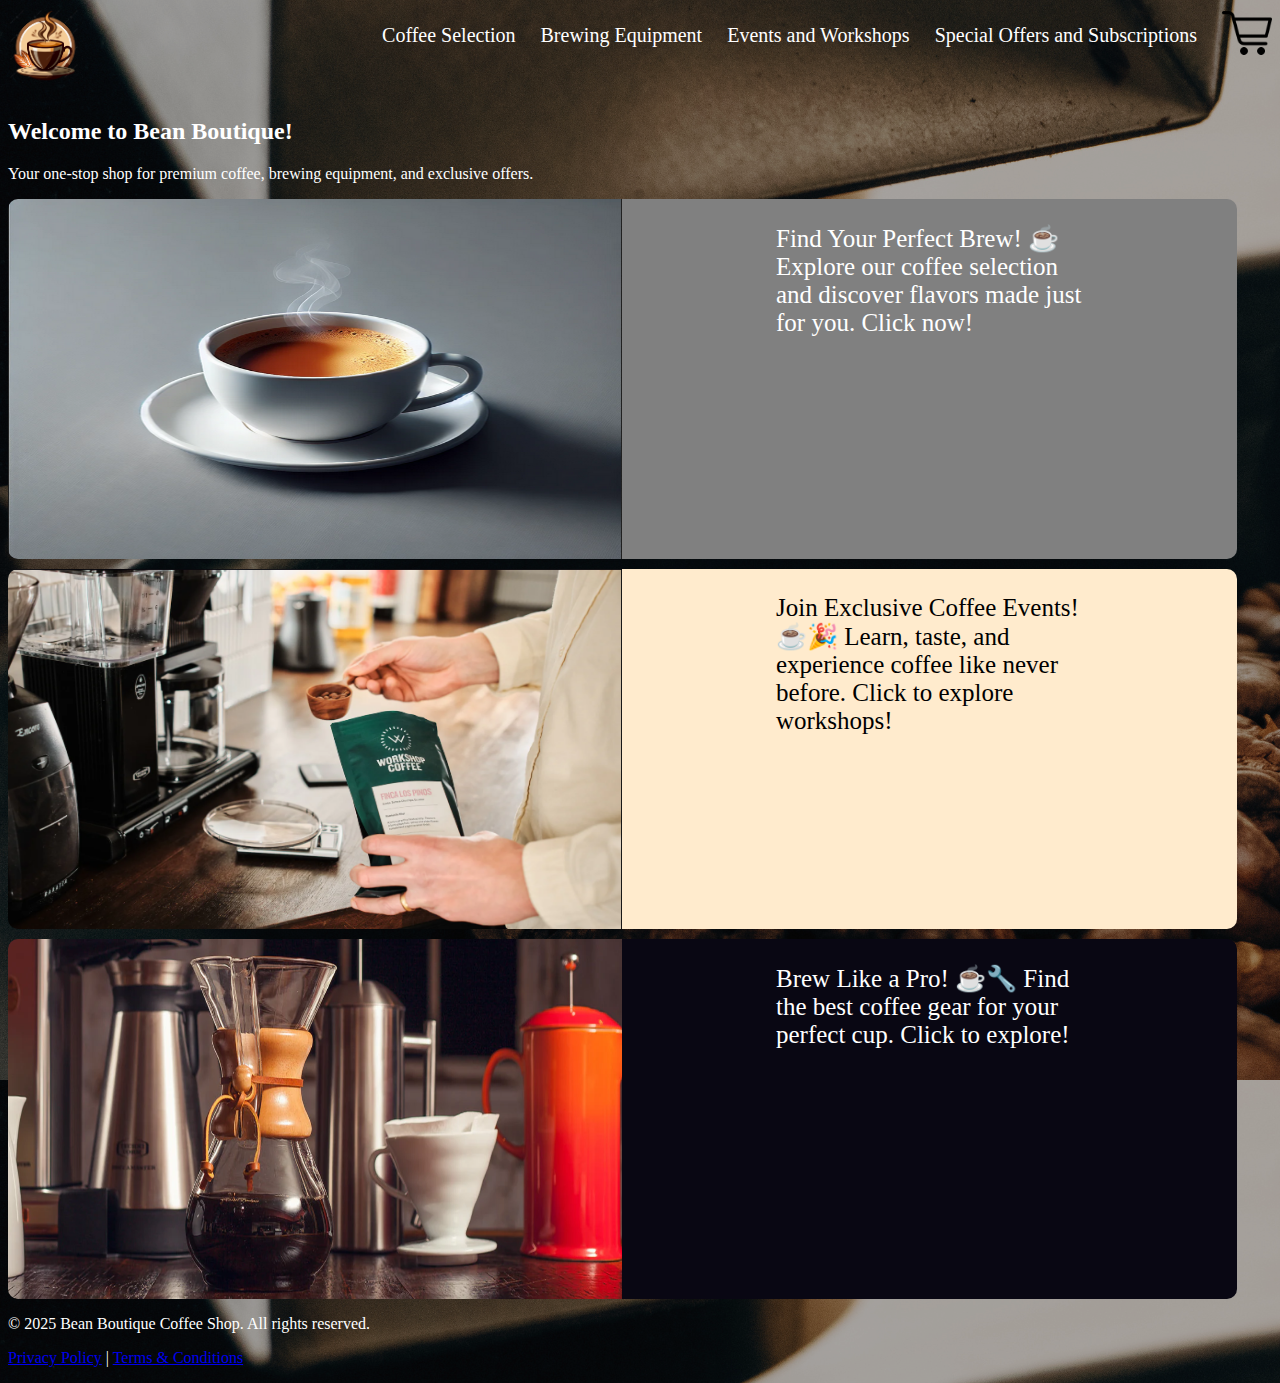
<file: index.html>
<!DOCTYPE html>
<html lang="en">

<head>
    <meta charset="UTF-8">
    <meta name="viewport" content="width=device-width, initial-scale=1.0">
    <meta http-equiv="X-UA-Compatible" content="ie=edge">
    <title>Bean Boutique Coffee Shop</title>
	<script src="Js/script.js"></script>
    <link rel="stylesheet" href="Css/styles.css"> 
</head>

<body class="equipment">
    <!-- Header Section -->
    <header>
        <div class="banner">
            <a href="index.html"><img src="Pics/coffee-logo.png"></img></a>
        </div>
        

        <nav>
            <ul>
                <li><a href="Pages/coffee-selection.html">Coffee Selection</a></li>
                <li><a href="Pages/brewing-equipment.html">Brewing Equipment</a></li>						
                <li><a href="Pages/events-workshops.html">Events and Workshops</a></li>
                <li><a href="Pages/special-offers.html">Special Offers and Subscriptions</a></li>
            </ul>
            <div class="cart">
                <a href="Pages/shopping-cart.html">
                <img src="Pics/shopping-cart-icon.png" alt=""></a>
            </div>
        </nav>
    </header>

    <!-- Main Content Section -->
    <main>
        <!-- Hero Section with Image -->
        <section class="hero">
            <h2>Welcome to Bean Boutique!</h2>
            <p>Your one-stop shop for premium coffee, brewing equipment, and exclusive offers.</p>
            <div class="card">
				<img src="Pics/coffee.png" alt="Coffee Shop" />
				<div class="content">
						<p>Find Your Perfect Brew! ☕ Explore our coffee selection and discover flavors made just for you. Click now!
					</p>
				</div>
			</div>
			<div class="card">
				<img src="Pics/workshop.png">
				<div class="content" style="background-color: blanchedalmond">
					<p><span>Join Exclusive Coffee Events! ☕🎉 Learn, taste, and experience coffee like never before. Click to explore workshops!</span></p>
				</div>
			</div>
			<div class="card">
				<img src="Pics/brewing.png">
				<div class="content" style="background-color: rgb(9, 7, 19)">
					<p style="color: white">Brew Like a Pro! ☕🔧 Find the best coffee gear for your perfect cup. Click to explore!</p>
				</div>
			</div>
			
        </section>

    
	<!-- The Modal -->
<div id="myModal" class="modal">

  <!-- Modal content -->
  <div class="modal-content">
    <span class="close">&times;</span>
    <h2>JOIN OUR NEWSLETTER</h2>
    <p>Enjoy 10% off your first order of coffee</p>
    
    <form action="#">
  	<label for="email">Email:</label>
  	<input type="text" id="email" name="email"><br><br>
  	<input type="submit" value="Submit">
	</form>
  </div>

</div>
    

    <!-- Footer Section -->
    <footer>
        <p>&copy; 2025 Bean Boutique Coffee Shop. All rights reserved.</p>
        <p><a href="privacy-policy.html">Privacy Policy</a> | <a href="terms.html">Terms & Conditions</a></p>
    </footer>

</body>

</html>
</file>
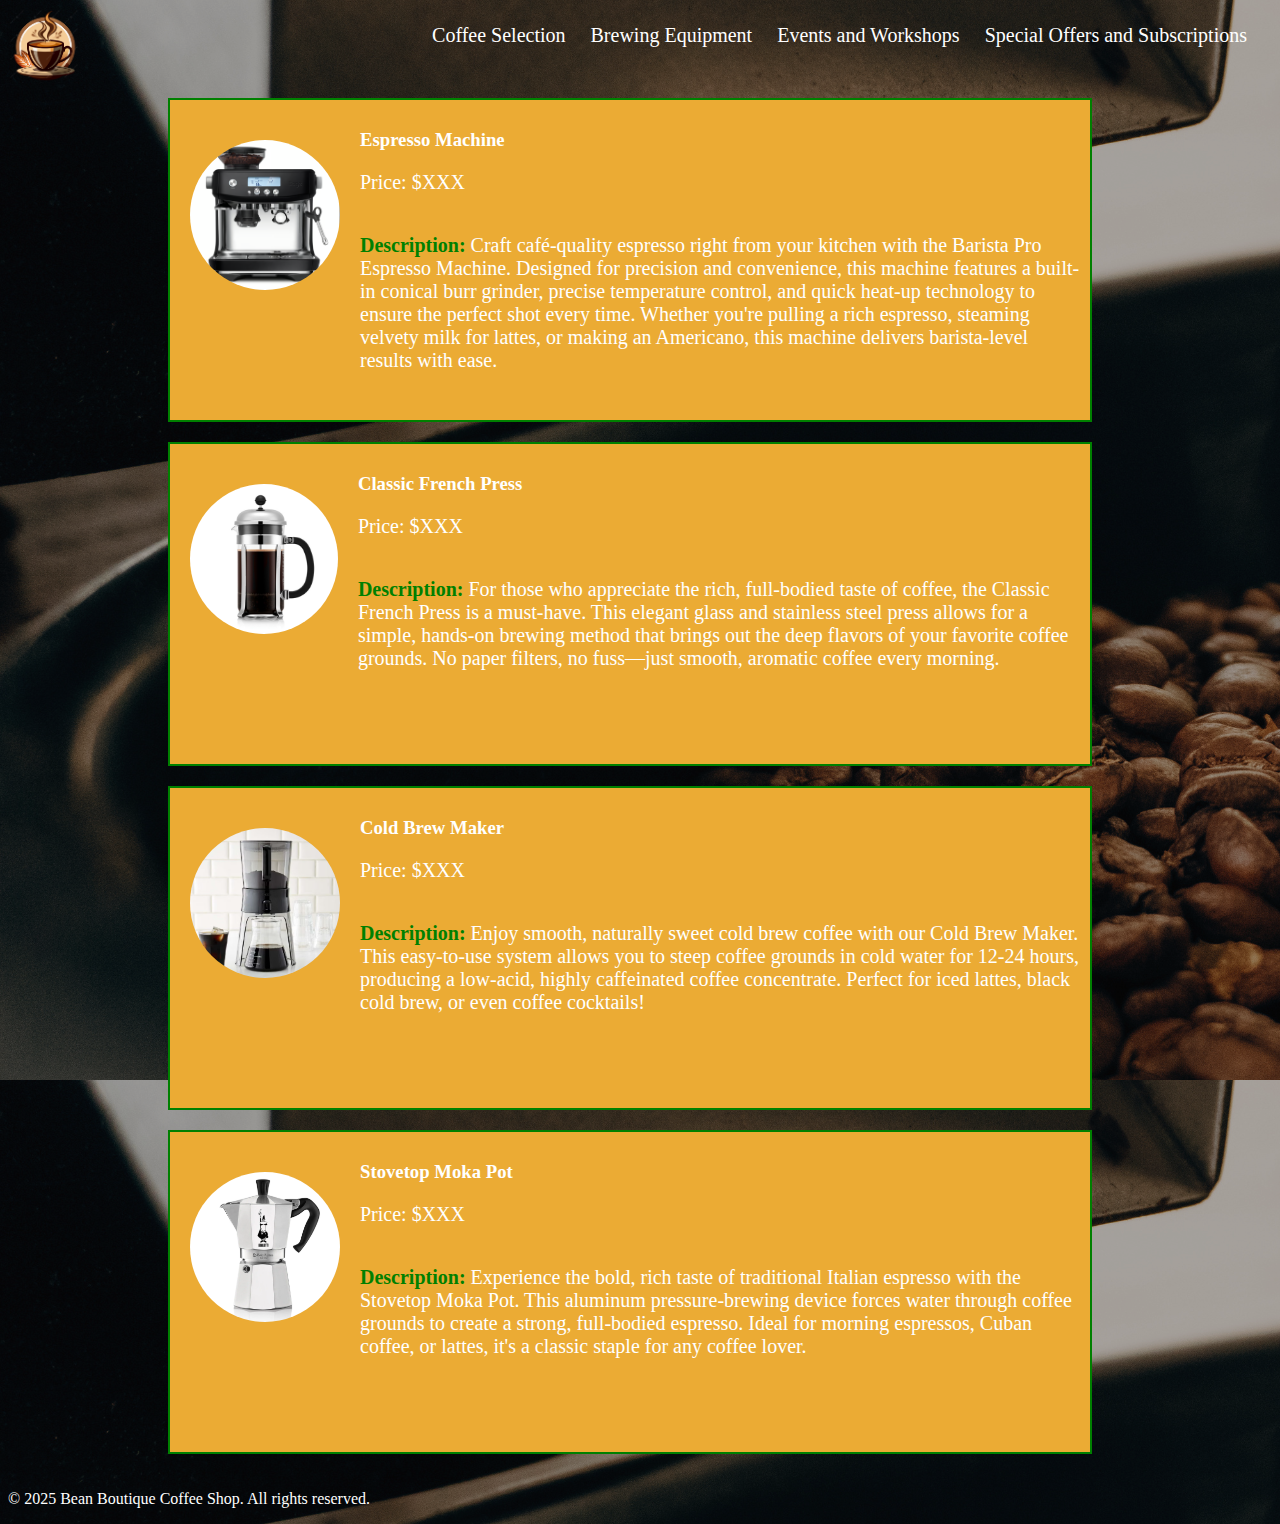
<file: Pages/brewing-equipment.html>
<!DOCTYPE html>
<html lang="en">
<head>
    <meta charset="UTF-8">
    <meta name="viewport" content="width=device-width, initial-scale=1.0">
    <title>Brewing Equipment - Bean Boutique</title>
    <link rel="stylesheet" href="../Css/styles.css">
</head>
<body class="equipment">
    <header>
	
        <div class="banner">
            <a href="../index.html"><img src="../Pics/coffee-logo.png"></img></a>
        </div>
        <nav>
            <ul>
                <li><a href="coffee-selection.html">Coffee Selection</a></li>
                <li><a href="brewing-equipment.html">Brewing Equipment</a></li>
                <li><a href="events-workshops.html">Events and Workshops</a></li>
                <li><a href="special-offers.html">Special Offers and Subscriptions</a></li>
            </ul>
        </nav>
    </header>

    <main>
        <div class="equipment menu">
			<div class="drink-item brewing">
				<img src="../Pics/espresso-machine.png">
				<div class="coffee-info">
					<h3>Espresso Machine</h3>
					<p>Price: $XXX</p>
					<p><span>Description:</span>
					Craft café-quality espresso right from your kitchen with the Barista Pro Espresso Machine. Designed for precision and convenience, this machine features a built-in conical burr grinder, precise temperature control, and quick heat-up technology to ensure the perfect shot every time. Whether you're pulling a rich espresso, steaming velvety milk for lattes, or making an Americano, this machine delivers barista-level results with ease.</p>
					<div class="brewing-info">
						<p><span>Key Features:</span>
							✅ Built-in adjustable grinder for fresh beans
							✅ 15-bar professional pressure for optimal extraction
							✅ Steam wand for silky microfoam lattes and cappuccinos
							✅ Digital display for intuitive operation
						</p>
						<p>
						<span>Usage Tip:</span> For the best espresso shot, use freshly roasted beans and adjust the grind size to balance flavor and extraction time.</p>
					</div>
				</div>
			</div>
			
			<div class="drink-item brewing">
				<img src="../Pics/french-press.png">
				<div class="coffee-info">
				
					<h3>Classic French Press</h3>
					<p>Price: $XXX</p>
					<p><span>Description:</span>
					For those who appreciate the rich, full-bodied taste of coffee, the Classic French Press is a must-have. This elegant glass and stainless steel press allows for a simple, hands-on brewing method that brings out the deep flavors of your favorite coffee grounds. No paper filters, no fuss—just smooth, aromatic coffee every morning.</p>
					<div class="brewing-info">
						<p><span>Key Features:</span>
							✅ Durable borosilicate glass with stainless steel frame
							✅ 4-minute steeping time for a perfect brew
							✅ Easy-to-clean plunger system
							✅ Available in 350ml, 800ml, and 1L sizes
						</p>
						<p>
						<span>Usage Tip:</span> For a smooth and sediment-free cup, use coarse-ground coffee and let it steep for exactly 4 minutes before pressing slowly.</p>
					</div>
			</div>
		</div>
		
		<div class="drink-item brewing">
				<img src="../Pics/cold-brew.png">
				<div class="coffee-info">
				
					<h3>Cold Brew Maker</h3>
					<p>Price: $XXX</p>
					<p><span>Description:</span>
					Enjoy smooth, naturally sweet cold brew coffee with our Cold Brew Maker. This easy-to-use system allows you to steep coffee grounds in cold water for 12-24 hours, producing a low-acid, highly caffeinated coffee concentrate. Perfect for iced lattes, black cold brew, or even coffee cocktails!
					</p>
					<div class="brewing-info">
						<p><span>Key Features:</span>
							✅ 1.5L capacity for multiple servings
							✅ Stainless steel mesh filter – no paper needed!
							✅ Airtight seal for fresh cold brew up to two weeks
							✅ Compact design fits easily in the fridge

						</p>
						<p>
						<span>Usage Tip:</span> For the best results, use a 1:4 ratio of coarse-ground coffee to cold water, and let it steep for at least 12 hours for maximum flavor.</p>
					</div>
			</div>
		</div>
		
		<div class="drink-item brewing">
				<img src="../Pics/stovetop-brew.png">
				<div class="coffee-info">
				
					<h3>Stovetop Moka Pot</h3>
					<p>Price: $XXX</p>
					<p><span>Description:</span>
					Experience the bold, rich taste of traditional Italian espresso with the Stovetop Moka Pot. This aluminum pressure-brewing device forces water through coffee grounds to create a strong, full-bodied espresso. Ideal for morning espressos, Cuban coffee, or lattes, it's a classic staple for any coffee lover.
					</p>
					<div class="brewing-info">
						<p><span>Key Features:</span>
							✅ Available in 3-cup, 6-cup, and 9-cup sizes
							✅ Durable aluminum body with heat-resistant handle
							✅ Works on gas & electric stoves (not induction-compatible)
							✅ Brews bold, concentrated coffee in just 5 minutes
						</p>
						<p>
						<span>Usage Tip:</span> To avoid bitterness, remove the Moka Pot from heat immediately after brewing and stir the coffee before pouring.</p>
					</div>
			</div>
		</div>
		
    </main>

    

    <footer>
        <p>&copy; 2025 Bean Boutique Coffee Shop. All rights reserved.</p>
    </footer>
</body>
</html>
</file>
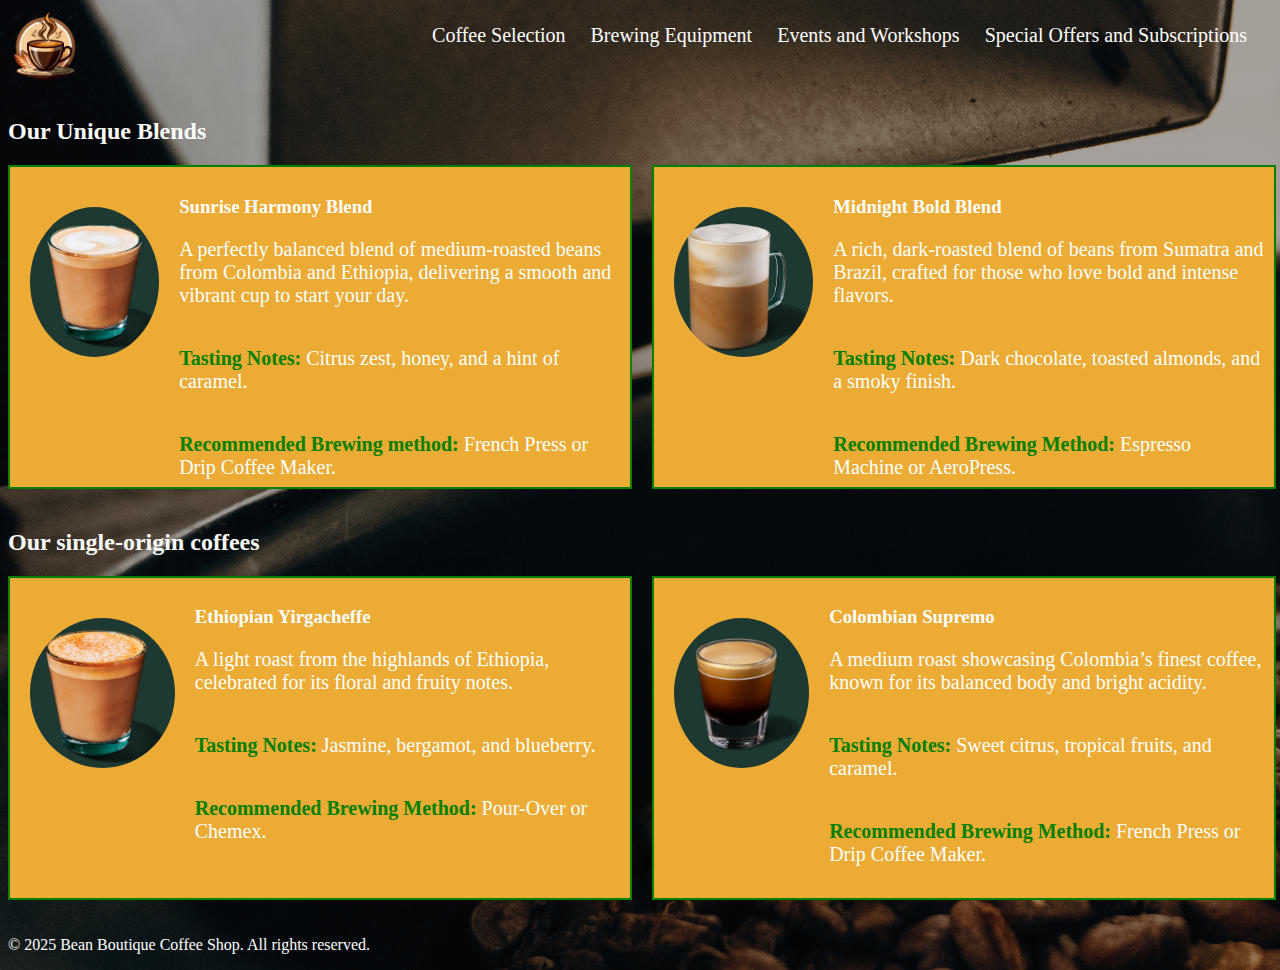
<file: Pages/coffee-selection.html>
<html lang="en">
<head>
    <meta charset="UTF-8">
    <meta name="viewport" content="width=device-width, initial-scale=1.0">
    <title>Coffee Selection - Bean Boutique</title>
    <link rel="stylesheet" href="../Css/styles.css">
</head>
<body>
    <header>
        <div class="banner">
            <a href="../index.html"><img src="../Pics/coffee-logo.png"></img></a>
        </div>
		
        <nav>
            <ul>
                <li><a href="coffee-selection.html">Coffee Selection</a></li>
                <li><a href="brewing-equipment.html">Brewing Equipment</a></li>
                <li><a href="events-workshops.html">Events and Workshops</a></li>
                <li><a href="special-offers.html">Special Offers and Subscriptions</a></li>
            </ul>
        </nav>
    </header>

	<h2>Our Unique Blends</h2>
    <div class="menu">
		
		<div class="left-drink">
			<div class="drink-item">
				<img src="../Pics/Coffee0.png">
				<div class="coffee-info">
					<h3>Sunrise Harmony Blend</h3>
					<p>A perfectly balanced blend of medium-roasted beans from Colombia and Ethiopia, delivering a smooth and vibrant cup to start your day.</p>
					<p><span>Tasting Notes:</span> Citrus zest, honey, and a hint of caramel.</p>
					<p><span>Recommended Brewing method:</span> French Press or Drip Coffee Maker.</p>
				</div>
			</div>
			
			<div class="drink-item">
				<img src="../Pics/Coffee2.png">
				<div class="coffee-info">
					<h3>Midnight Bold Blend</h3>
					<p>A rich, dark-roasted blend of beans from Sumatra and Brazil, crafted for those who love bold and intense flavors.</p>
					<p><span>Tasting Notes:</span> Dark chocolate, toasted almonds, and a smoky finish.</p>
					<p><span>Recommended Brewing Method:</span> Espresso Machine or AeroPress.</p>
					
				</div>
			</div>
				
		</div>
		
		
	</div>
	
	<h2>Our single-origin coffees</h2>
	<div class="menu">
		
		<div class="right-drink">	
			<div class="drink-item">
				<img src="../Pics/Coffee1.png">
				<div class="coffee-info">
					<h3>Ethiopian Yirgacheffe</h3>
					<p>A light roast from the highlands of Ethiopia, celebrated for its floral and fruity notes.</p>
					<p><span>Tasting Notes:</span> Jasmine, bergamot, and blueberry.</p>
					<p><span>Recommended Brewing Method:</span> Pour-Over or Chemex.</p>
				</div>
			</div>
			<div class="drink-item">
				<img src="../Pics/Coffee3.png">
				<div class="coffee-info">
					<h3>Colombian Supremo</h3>
					<p>A medium roast showcasing Colombia’s finest coffee, known for its balanced body and bright acidity.</p>
					<p><span>Tasting Notes:</span> Sweet citrus, tropical fruits, and caramel.</p>
					<p><span>Recommended Brewing Method:</span> French Press or Drip Coffee Maker.</p>
				</div>
			</div>
		</div>
	</div>
   
    <footer>
        <p>&copy; 2025 Bean Boutique Coffee Shop. All rights reserved.</p>
    </footer>
</body>
</html>
</file>
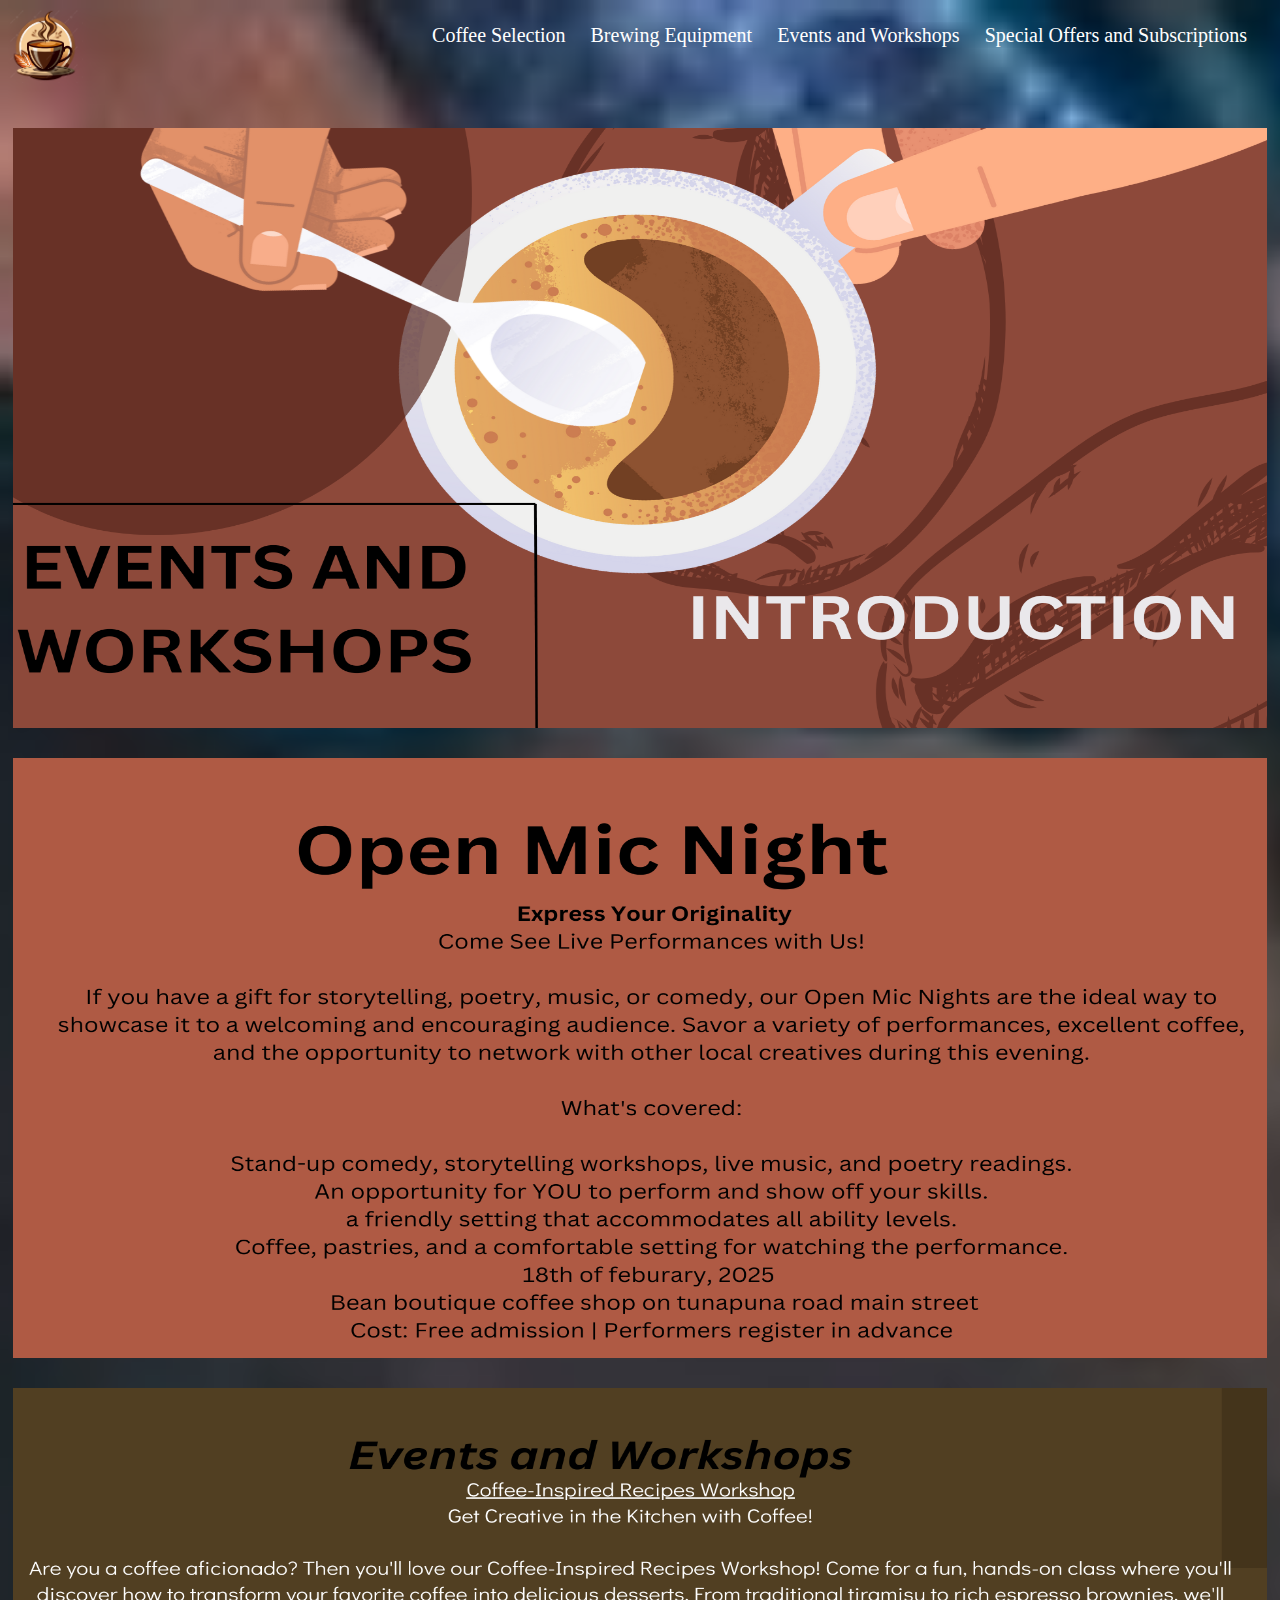
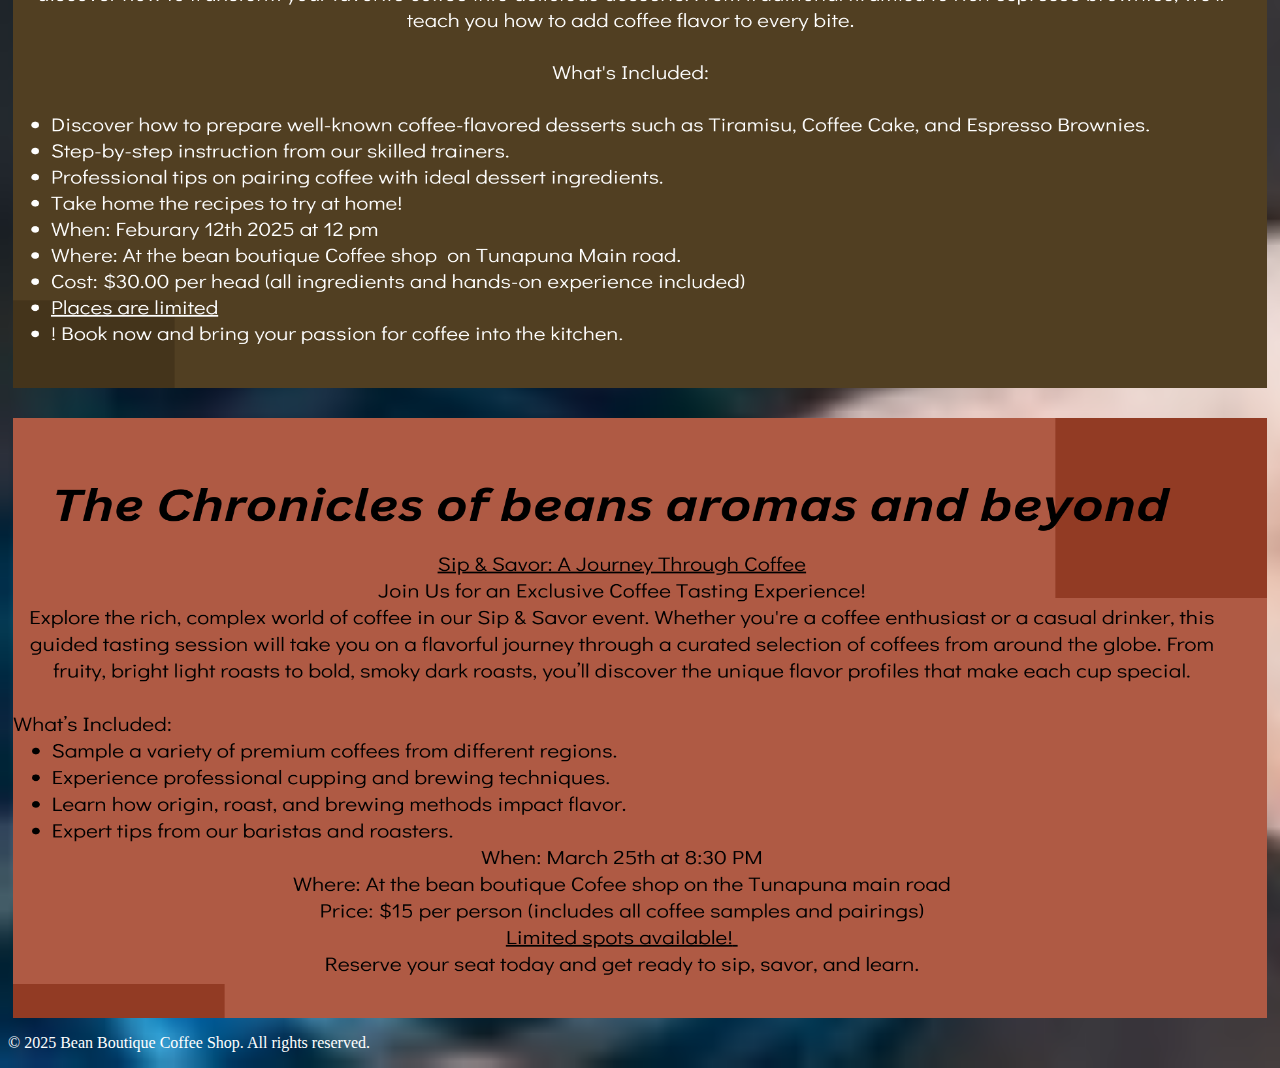
<file: Pages/events-workshops.html>
<!DOCTYPE html>
<html lang="en">
<head>
    <meta charset="UTF-8">
    <meta name="viewport" content="width=device-width, initial-scale=1.0">
    <title>Events and Workshops - Bean Boutique</title>
    <link rel="stylesheet" href="../Css/styles.css">
</head>
<body class="events">
    <header>
        <div class="banner">
            <a href="index.html"><img src="../Pics/coffee-logo.png"></img></a>
        </div>
        <nav>
            <ul>
                <li><a href="coffee-selection.html">Coffee Selection</a></li>
                <li><a href="brewing-equipment.html">Brewing Equipment</a></li>
                <li><a href="events-workshops.html">Events and Workshops</a></li>
                <li><a href="special-offers.html">Special Offers and Subscriptions</a></li>
            </ul>
        </nav>
    </header>

    <main>
        <div class="intro-card">
			<img src="../Pics/events/intro.png">
		</div>
		<div class="intro-card">
			<img src="../Pics/events/mic-night.png">
		</div>
		<div class="intro-card">
			<img src="../Pics/events/recipes.png">
		</div>
		<div class="intro-card">
			<img src="../Pics/events/sip-savor.png">
		</div>
    </main>

    <footer>
        <p>&copy; 2025 Bean Boutique Coffee Shop. All rights reserved.</p>
    </footer>
</body>
</html>
</file>
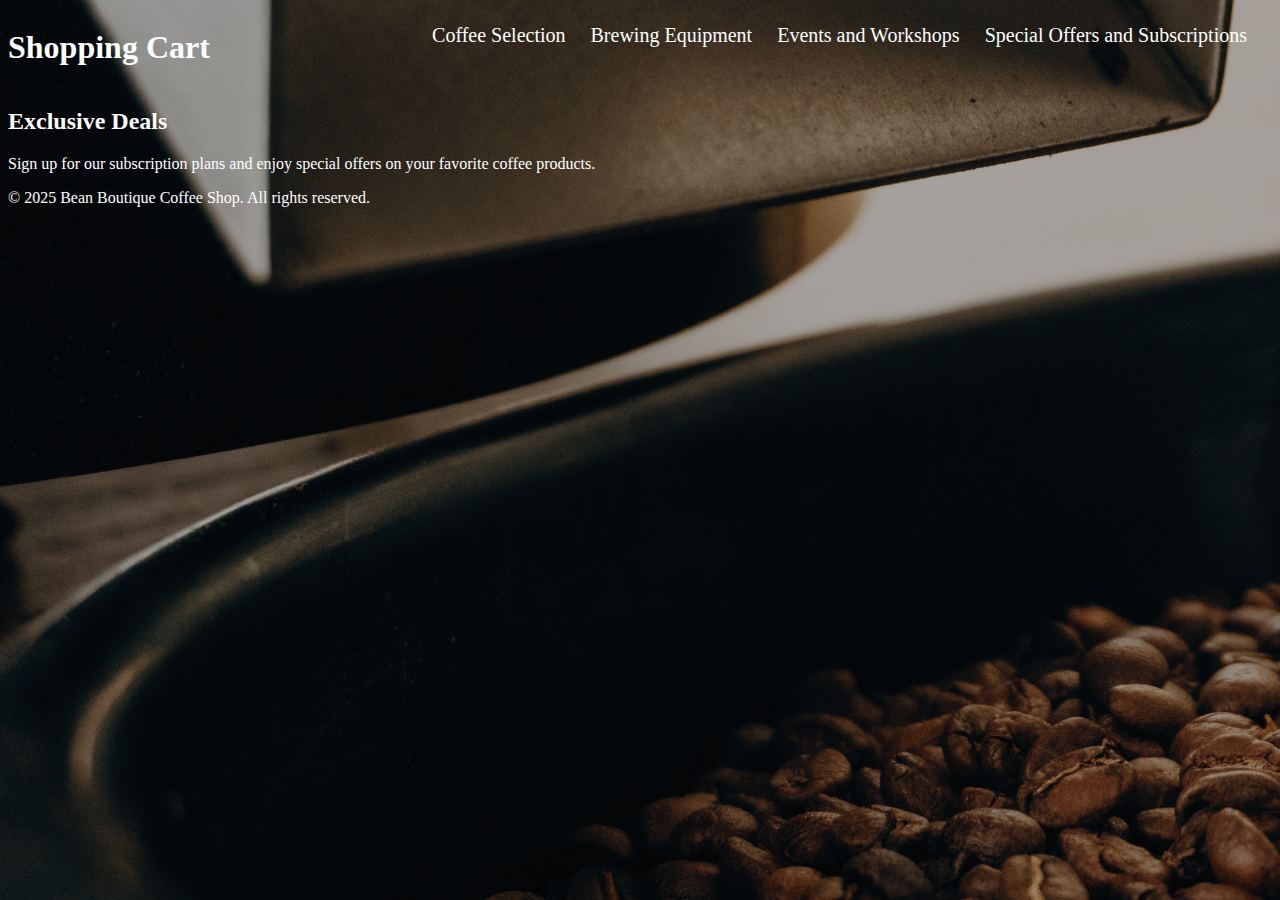
<file: Pages/shopping-cart.html>
<!DOCTYPE html>
<html lang="en">
<head>
    <meta charset="UTF-8">
    <meta name="viewport" content="width=device-width, initial-scale=1.0">
    <title>Special Offers and Subscriptions - Bean Boutique</title>
    <link rel="stylesheet" href="../Css/styles.css">
</head>
<body>
    <header>
        <h1>Shopping Cart</h1>
        <nav>
            <ul>
                <li><a href="coffee-selection.html">Coffee Selection</a></li>
                <li><a href="brewing-equipment.html">Brewing Equipment</a></li>
                <li><a href="events-workshops.html">Events and Workshops</a></li>
                <li><a href="special-offers.html">Special Offers and Subscriptions</a></li>
            </ul>
        </nav>
    </header>

    <main>
        <section>
            <h2>Exclusive Deals</h2>
            <p>Sign up for our subscription plans and enjoy special offers on your favorite coffee products.</p>
        </section>
    </main>

    <footer>
        <p>&copy; 2025 Bean Boutique Coffee Shop. All rights reserved.</p>
    </footer>
</body>
</html>
</file>
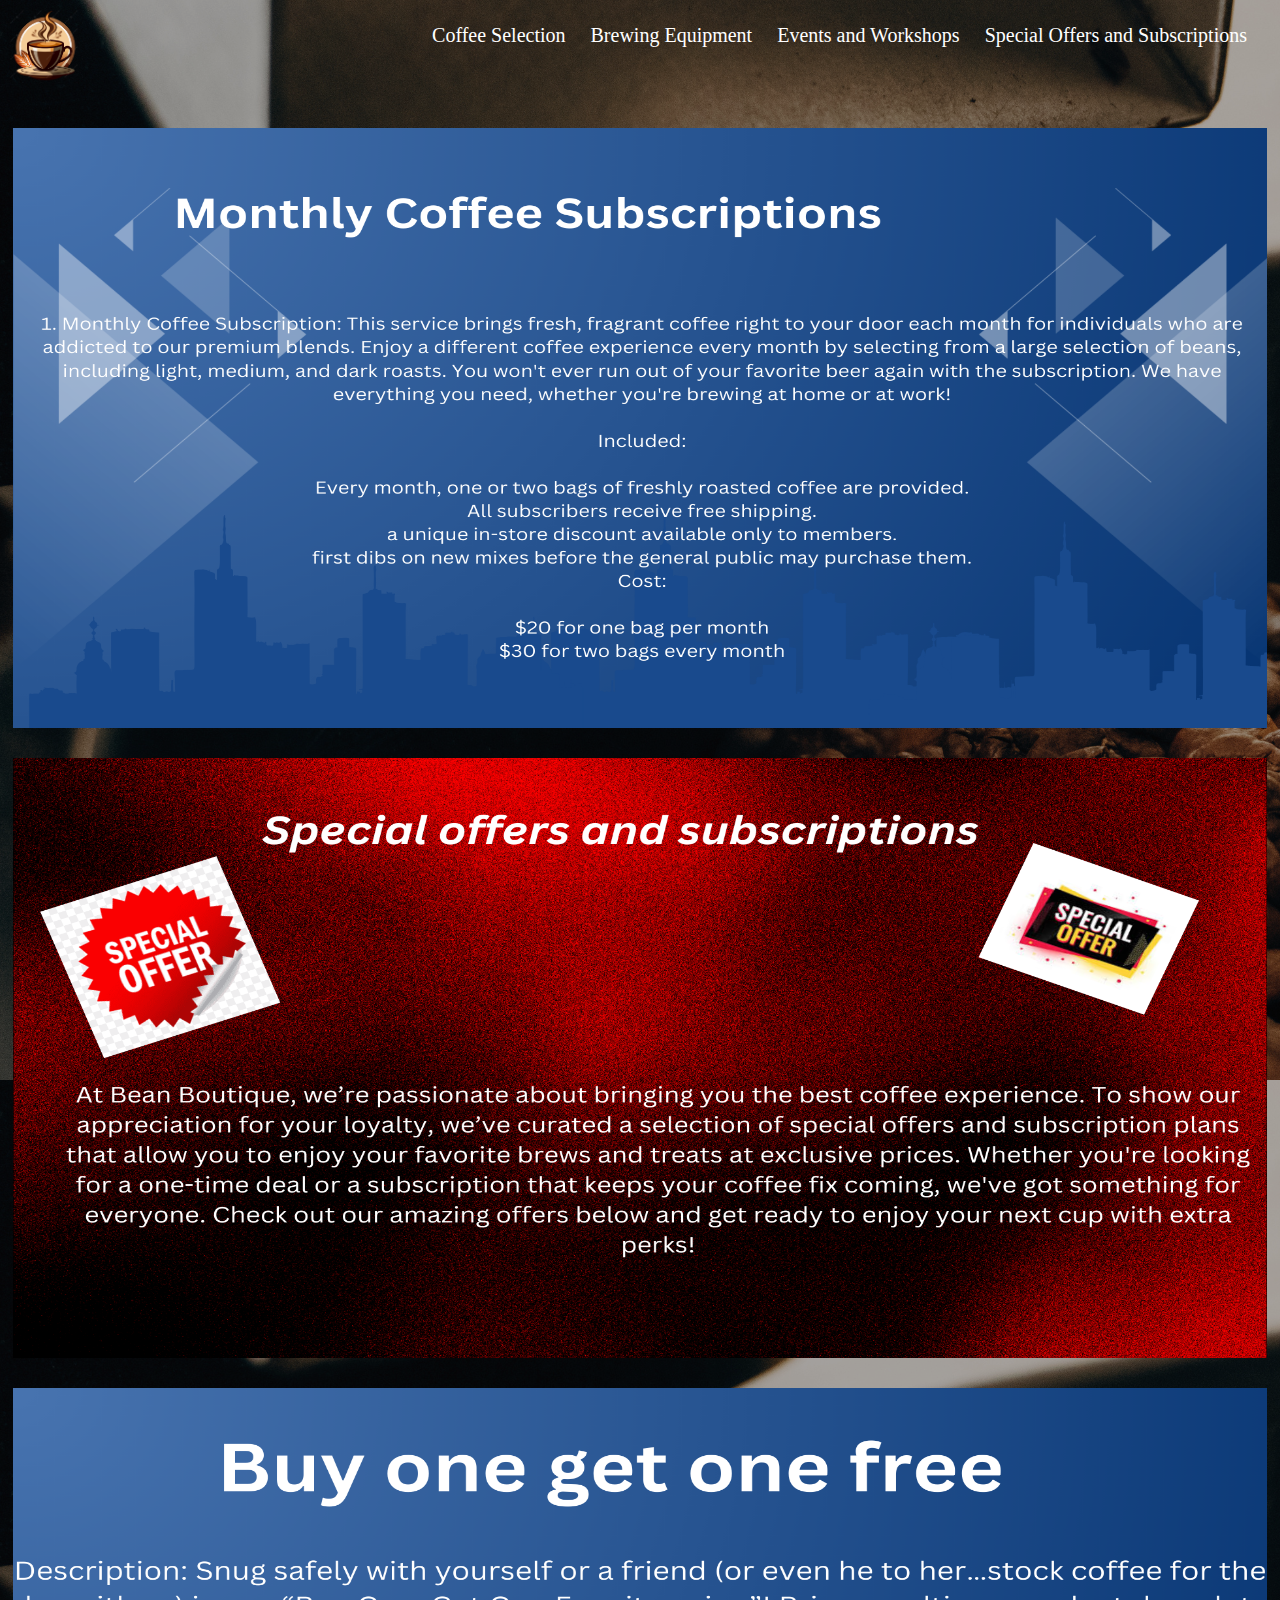
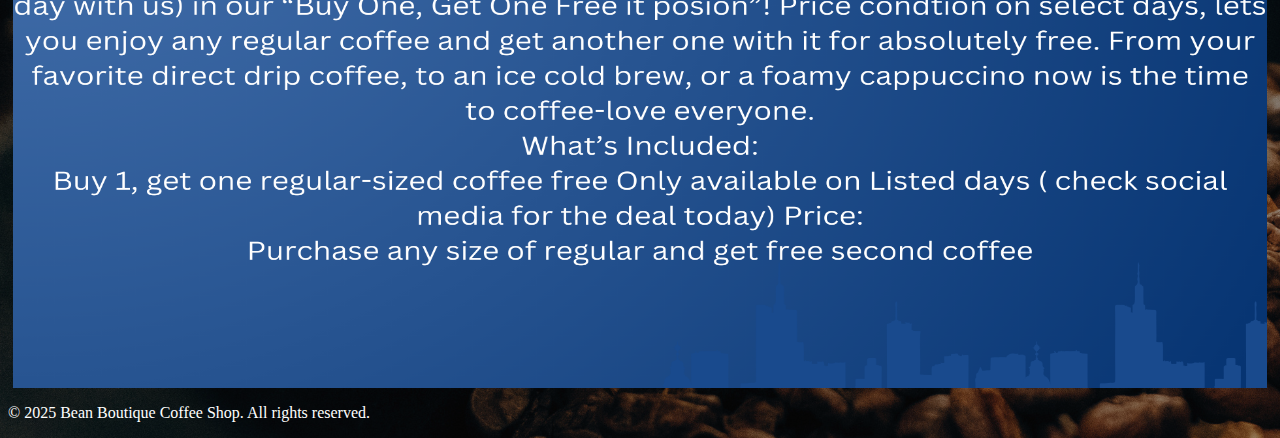
<file: Pages/special-offers.html>
<!DOCTYPE html>
<html lang="en">
<head>
    <meta charset="UTF-8">
    <meta name="viewport" content="width=device-width, initial-scale=1.0">
    <title>Shopping Cart - Bean Boutique</title>
    <link rel="stylesheet" href="../Css/styles.css">
</head>
<body>
    <header>
        <div class="banner">
            <a href="../index.html"><img src="../Pics/coffee-logo.png"></img></a>
        </div>
		
        <nav>
            <ul>
                <li><a href="coffee-selection.html">Coffee Selection</a></li>
                <li><a href="brewing-equipment.html">Brewing Equipment</a></li>
                <li><a href="events-workshops.html">Events and Workshops</a></li>
                <li><a href="special-offers.html">Special Offers and Subscriptions</a></li>
            </ul>
        </nav>
    </header>

    <main>
		<div class="intro-card">
			<img src="../Pics/offers/subscribe.png">
		</div>
		
		<div class="intro-card">
			<img src="../Pics/offers/specials.png">
		</div>
		
		<div class="intro-card">
			<img src="../Pics/offers/free.png">
		</div>
    </main>

    <footer>
        <p>&copy; 2025 Bean Boutique Coffee Shop. All rights reserved.</p>
    </footer>
</body>
</html>
</file>
<file: Css/styles.css>
header {
	display: flex;
	justify-content: space-between;
}

body {
	background-image: url('../Pics/coffee-bg.png');
	background-size: auto;
	color: white;
}

div.banner img {
	width: 75px;
}		
div.banner {
	margin-bottom: 40px;
}

nav {
	display: flex;
	justify-content: space-around;
}
nav ul {
	display: flex;
	margin-left: -120px;
	/*flex-direction: row;*/
}

nav ul a {
	text-decoration: none;
	margin-right: 25px;
	color: white;
	font-size: 20px;
}
nav ul {
	text-decoration: none;
	list-style: none;
}
nav ul a:hover {
	color: green
}

nav .cart img {
	width: 50px;
}

a:hover {
	color: pink;
}

div.content {
	width: 38vw;
	background-color: red;
}

div.card {
	display: flex;
	margin-bottom: 10px;
}

div.card img {
	border-top-left-radius: 10px;
	border-bottom-left-radius: 10px;
}


div.card span {color: black;}
div.content {
	background-color: grey;
	width: 48vw;	
	border-top-right-radius: 10px;
	border-bottom-right-radius: 10px;
}	

div.banner {
	display: flex;
	height: 50px;
	justify-content: space-between;
}

main section.hero div.card img {
	width: 48vw;
	height: 40vh;
}

main section.hero div.card div.content {
		
}

div.content {
	display: flex;
	align-content: center;
	font-size: 25px;
	justify-content: center;
}
div.content p {
	width: 50%;
}
/* The Modal (background) */
.modal {
  display: none; /* Hidden by default */
  position: fixed; /* Stay in place */
  z-index: 1; /* Sit on top */
  padding-top: 100px; /* Location of the box */
  left: 0;
  top: 0;
  width: 100%; /* Full width */
  height: 100%; /* Full height */
  overflow: auto; /* Enable scroll if needed */
  background-color: rgb(0,0,0); /* Fallback color */
  background-color: rgba(0,0,0,0.4); /* Black w/ opacity */
}

/* Modal Content */
.modal-content {
  background-color: #fefefe;
  margin: auto;
  padding: 20px;
  border: 1px solid #888;
  width: 80%;
}

/* The Close Button */
.close {
  color: #aaaaaa;
  float: right;
  font-size: 28px;
  font-weight: bold;
}

.close:hover,
.close:focus {
  color: #000;
  text-decoration: none;
  cursor: pointer;
}

.block {
	display: block;
}

div.menu {
	display: flex;
	justify-content: space-around;
	align-items: center;
	flex-direction: row;
}
div.menu div.left-drink, div.right-drink {
	display: flex;
	flex-direction: row;
	align-items: center;
}
div.menu img {
	width: 150px;
	height: 150px;
	border-radius: 50%;
	margin-top: 30px;
	margin-left: 10px;
	margin-right: 20px;
	transition: all 0.15s ease-in;
}

div.menu img:hover {
	border: 5px solid green;
}
div.menu div.drink-item:hover {
	box-shadow:3px 3px olive;
	width: 610px;
}

div.menu div.drink-item {
	border: 2px solid green;
	width: 600px;
	height: 300px;
	margin-bottom: 20px;
	transition: all 0.15s ease-in;
}
div.menu div.drink-item {
	margin-right: 20px;
	padding: 10px;
}

div.drink-item {
	display: flex;
	background-color: #ebab34;
}
div.drink-item div.coffee-info p {
		margin-bottom: 40px;
		font-size: 20px;
}
div.drink-item span {
	color: green;
	font-weight: 900;
}

div.menu .drink-item.brewing {
	width: 900px;
	overflow: hidden;
}
div.menu .drink-item.brewing:hover {
	height: 500px;	
	width: 910px;
}

div.brewing-info{
	display: none;
}

div.drink-item:hover .brewing-info{
	display: block;
}

div.equipment.menu {
	display: flex;
	flex-direction: column;
}

/*EVENTS AND WORKSHOP PAGE*/
body.events {
	background-image: url('../Pics/events-bg.png');
	background-size: cover;
}	

div.intro-card {
	margin-top: 30px;
	display: flex;
	flex-direction: column;
	align-items: center;
}
div.intro-card img {
	width: 98vw;
	height: 600px;
	overflow: hide;
	transition: all 0.15s ease-in;
}
div.intro-card img:hover {
	box-shadow: 3px 3px olive;
	width: 98%;
}
</file>
